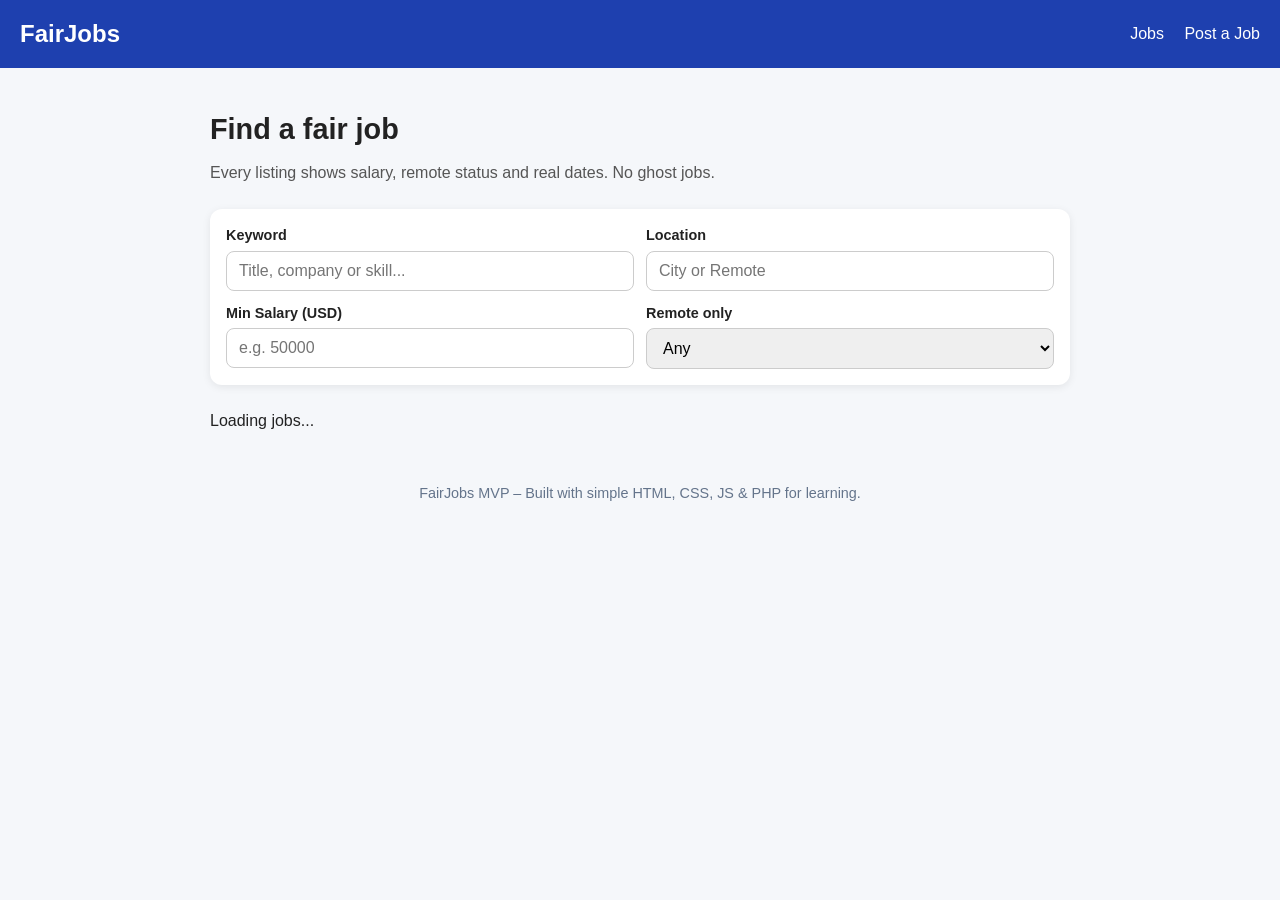
<file: index.html>
<!DOCTYPE html>
<html lang="en">
<head>
  <meta charset="UTF-8">
  <meta name="viewport" content="width=device-width, initial-scale=1.0">
  <title>FairJobs – Transparent Job Listings</title>
  <link rel="stylesheet" href="css/style.css">
</head>
<body>
  <header>
    <div class="logo">FairJobs</div>
    <nav>
      <a href="index.html">Jobs</a>
      <a href="post.html">Post a Job</a>
    </nav>
  </header>

  <div class="container">
    <h1>Find a fair job</h1>
    <p class="subtitle">Every listing shows salary, remote status and real dates. No ghost jobs.</p>

    <!-- Filters -->
    <div class="filters">
      <div class="filter-row">
        <div>
          <label for="search">Keyword</label>
          <input type="text" id="search" placeholder="Title, company or skill...">
        </div>
        <div>
          <label for="location">Location</label>
          <input type="text" id="location" placeholder="City or Remote">
        </div>
      </div>
      <div class="filter-row">
        <div>
          <label for="minSalary">Min Salary (USD)</label>
          <input type="number" id="minSalary" placeholder="e.g. 50000" min="0">
        </div>
        <div>
          <label for="remote">Remote only</label>
          <select id="remote">
            <option value="">Any</option>
            <option value="yes">Remote only</option>
            <option value="hybrid">Hybrid or Remote</option>
          </select>
        </div>
      </div>
    </div>

    <!-- Job list will be filled by JavaScript -->
    <div id="job-list">
      <p>Loading jobs...</p>
    </div>
  </div>

  <footer>
    FairJobs MVP – Built with simple HTML, CSS, JS & PHP for learning.
  </footer>

  <script src="js/app.js"></script>
  <script>
    // Start the listings page
    document.addEventListener('DOMContentLoaded', initListingsPage);
  </script>
</body>
</html>
</file>
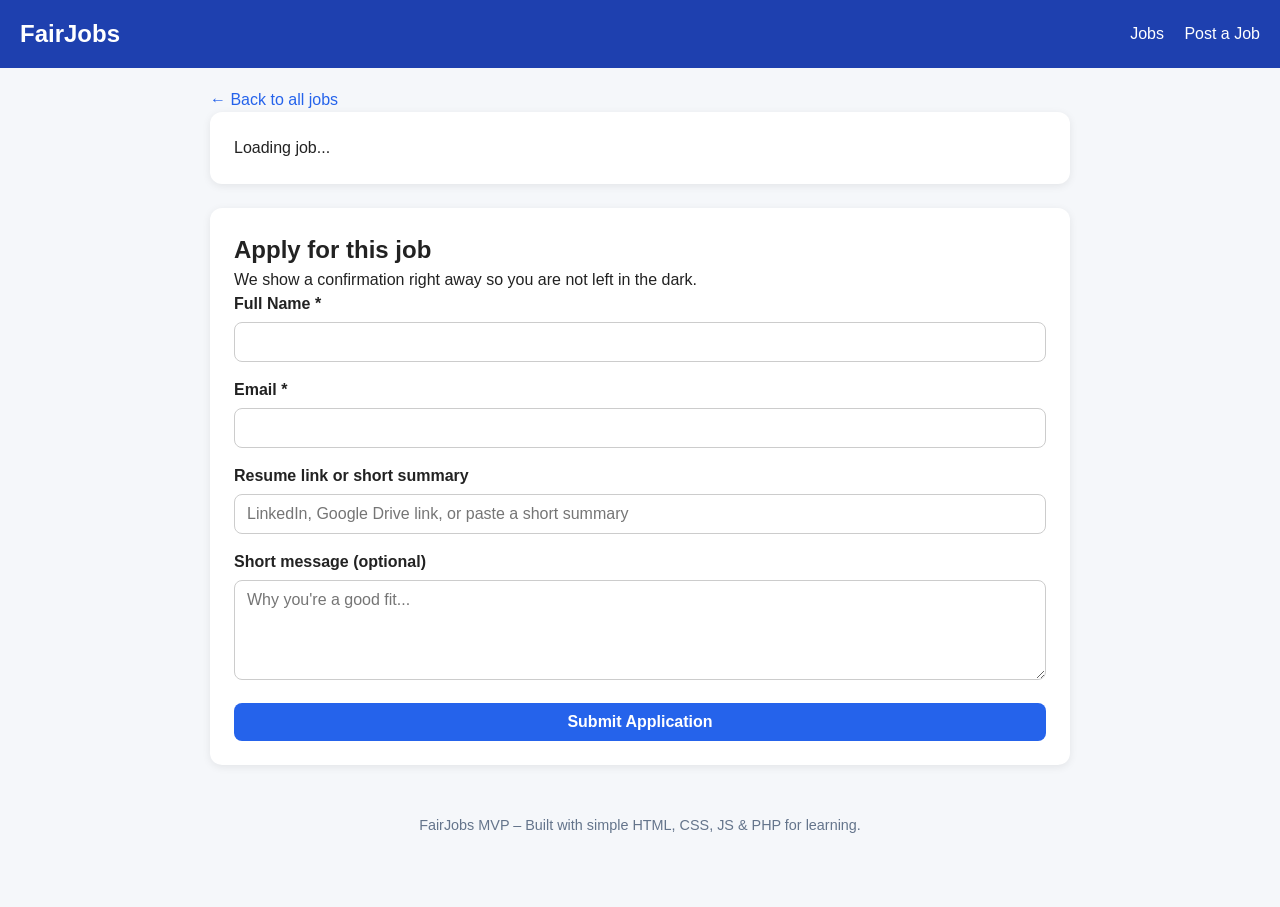
<file: job.html>
<!DOCTYPE html>
<html lang="en">
<head>
  <meta charset="UTF-8">
  <meta name="viewport" content="width=device-width, initial-scale=1.0">
  <title>Job Detail – FairJobs</title>
  <link rel="stylesheet" href="css/style.css">
</head>
<body>
  <header>
    <div class="logo">FairJobs</div>
    <nav>
      <a href="index.html">Jobs</a>
      <a href="post.html">Post a Job</a>
    </nav>
  </header>

  <div class="container">
    <p><a href="index.html">← Back to all jobs</a></p>

    <div id="job-detail" class="job-detail">
      <p>Loading job...</p>
    </div>

    <!-- Apply form -->
    <div class="job-detail" style="margin-top: 24px;">
      <h2>Apply for this job</h2>
      <p>We show a confirmation right away so you are not left in the dark.</p>

      <div id="apply-success" class="success-message"></div>
      <div id="apply-error" class="error-message"></div>

      <form id="apply-form">
        <input type="hidden" id="job_id" name="job_id">

        <div class="form-group">
          <label for="name">Full Name *</label>
          <input type="text" id="name" name="name" required>
        </div>

        <div class="form-group">
          <label for="email">Email *</label>
          <input type="email" id="email" name="email" required>
        </div>

        <div class="form-group">
          <label for="resume">Resume link or short summary</label>
          <input type="text" id="resume" name="resume" placeholder="LinkedIn, Google Drive link, or paste a short summary">
        </div>

        <div class="form-group">
          <label for="message">Short message (optional)</label>
          <textarea id="message" name="message" placeholder="Why you're a good fit..."></textarea>
        </div>

        <button type="submit" class="btn btn-block">Submit Application</button>
      </form>
    </div>
  </div>

  <footer>
    FairJobs MVP – Built with simple HTML, CSS, JS & PHP for learning.
  </footer>

  <script src="js/app.js"></script>
  <script>
    document.addEventListener('DOMContentLoaded', initJobDetailPage);
  </script>
</body>
</html>
</file>
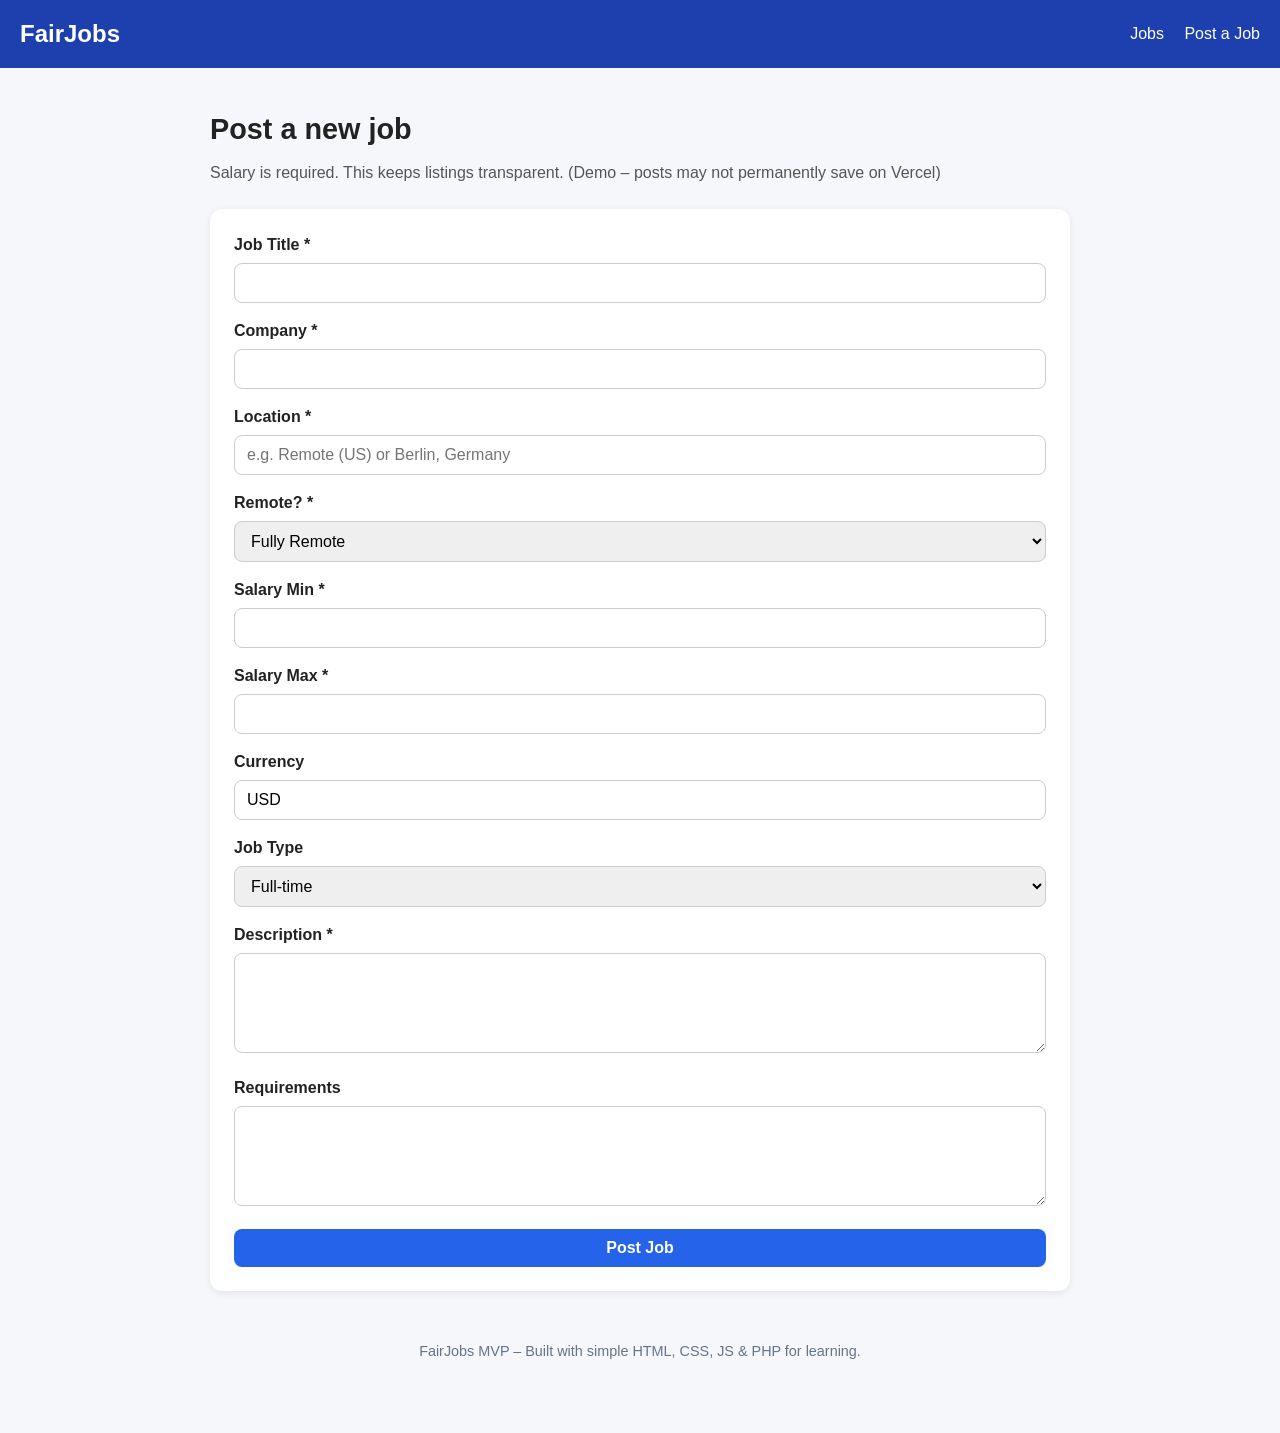
<file: post.html>
<!DOCTYPE html>
<html lang="en">
<head>
  <meta charset="UTF-8">
  <meta name="viewport" content="width=device-width, initial-scale=1.0">
  <title>Post a Job – FairJobs</title>
  <link rel="stylesheet" href="css/style.css">
</head>
<body>
  <header>
    <div class="logo">FairJobs</div>
    <nav>
      <a href="index.html">Jobs</a>
      <a href="post.html">Post a Job</a>
    </nav>
  </header>

  <div class="container">
    <h1>Post a new job</h1>
    <p class="subtitle">Salary is required. This keeps listings transparent. (Demo – posts may not permanently save on Vercel)</p>

    <div id="post-success" class="success-message"></div>
    <div id="post-error" class="error-message"></div>

    <form id="post-form" class="job-detail">
      <div class="form-group">
        <label for="title">Job Title *</label>
        <input type="text" id="title" name="title" required>
      </div>

      <div class="form-group">
        <label for="company">Company *</label>
        <input type="text" id="company" name="company" required>
      </div>

      <div class="form-group">
        <label for="location">Location *</label>
        <input type="text" id="location" name="location" placeholder="e.g. Remote (US) or Berlin, Germany" required>
      </div>

      <div class="form-group">
        <label for="remote">Remote? *</label>
        <select id="remote" name="remote" required>
          <option value="yes">Fully Remote</option>
          <option value="hybrid">Hybrid</option>
          <option value="no">On-site</option>
        </select>
      </div>

      <div class="form-group">
        <label for="salary_min">Salary Min *</label>
        <input type="number" id="salary_min" name="salary_min" required min="0">
      </div>

      <div class="form-group">
        <label for="salary_max">Salary Max *</label>
        <input type="number" id="salary_max" name="salary_max" required min="0">
      </div>

      <div class="form-group">
        <label for="currency">Currency</label>
        <input type="text" id="currency" name="currency" value="USD">
      </div>

      <div class="form-group">
        <label for="type">Job Type</label>
        <select id="type" name="type">
          <option value="Full-time">Full-time</option>
          <option value="Part-time">Part-time</option>
          <option value="Contract">Contract</option>
          <option value="Internship">Internship</option>
        </select>
      </div>

      <div class="form-group">
        <label for="description">Description *</label>
        <textarea id="description" name="description" required></textarea>
      </div>

      <div class="form-group">
        <label for="requirements">Requirements</label>
        <textarea id="requirements" name="requirements"></textarea>
      </div>

      <button type="submit" class="btn btn-block">Post Job</button>
    </form>
  </div>

  <footer>
    FairJobs MVP – Built with simple HTML, CSS, JS & PHP for learning.
  </footer>

  <script src="js/app.js"></script>
  <script>
    document.addEventListener('DOMContentLoaded', initPostPage);
  </script>
</body>
</html>
</file>
<file: css/style.css>
/* ===== Simple, clean, mobile-first styles for FairJobs ===== */
/* Reset and base */
* {
  box-sizing: border-box;
  margin: 0;
  padding: 0;
}

body {
  font-family: -apple-system, BlinkMacSystemFont, "Segoe UI", Roboto, Helvetica, Arial, sans-serif;
  line-height: 1.5;
  color: #222;
  background: #f5f7fa;
  padding-bottom: 40px;
}

a {
  color: #2563eb;
  text-decoration: none;
}
a:hover {
  text-decoration: underline;
}

/* Header */
header {
  background: #1e40af;
  color: white;
  padding: 16px 20px;
  display: flex;
  justify-content: space-between;
  align-items: center;
  flex-wrap: wrap;
  gap: 10px;
}

header .logo {
  font-size: 1.5rem;
  font-weight: bold;
}

header nav a {
  color: white;
  margin-left: 16px;
  font-weight: 500;
}
header nav a:hover {
  text-decoration: underline;
}

/* Main container */
.container {
  max-width: 900px;
  margin: 0 auto;
  padding: 20px;
}

h1 {
  margin: 20px 0 10px;
  font-size: 1.8rem;
}

.subtitle {
  color: #555;
  margin-bottom: 24px;
}

/* Filters */
.filters {
  background: white;
  padding: 16px;
  border-radius: 12px;
  box-shadow: 0 2px 8px rgba(0,0,0,0.08);
  margin-bottom: 24px;
  display: grid;
  gap: 12px;
}

.filters input,
.filters select {
  width: 100%;
  padding: 10px 12px;
  border: 1px solid #ccc;
  border-radius: 8px;
  font-size: 1rem;
}

.filters label {
  font-weight: 600;
  font-size: 0.9rem;
  display: block;
  margin-bottom: 4px;
}

.filter-row {
  display: grid;
  grid-template-columns: 1fr;
  gap: 12px;
}

@media (min-width: 600px) {
  .filter-row {
    grid-template-columns: 1fr 1fr;
  }
}

/* Job cards */
#job-list {
  display: grid;
  gap: 16px;
}

.job-card {
  background: white;
  border-radius: 12px;
  padding: 20px;
  box-shadow: 0 2px 8px rgba(0,0,0,0.08);
  transition: transform 0.15s, box-shadow 0.15s;
}

.job-card:hover {
  transform: translateY(-2px);
  box-shadow: 0 4px 14px rgba(0,0,0,0.12);
}

.job-card h2 {
  font-size: 1.25rem;
  margin-bottom: 6px;
}

.job-card .company {
  color: #555;
  font-weight: 500;
  margin-bottom: 8px;
}

.job-meta {
  display: flex;
  flex-wrap: wrap;
  gap: 8px;
  margin: 10px 0;
  font-size: 0.9rem;
}

.badge {
  display: inline-block;
  padding: 4px 10px;
  border-radius: 20px;
  font-size: 0.8rem;
  font-weight: 600;
}

.badge-remote {
  background: #dcfce7;
  color: #166534;
}
.badge-hybrid {
  background: #fef9c3;
  color: #854d0e;
}
.badge-onsite {
  background: #e0e7ff;
  color: #3730a3;
}
.badge-salary {
  background: #dbeafe;
  color: #1e40af;
}

.job-card .date {
  color: #777;
  font-size: 0.85rem;
}

.btn {
  display: inline-block;
  background: #2563eb;
  color: white;
  padding: 10px 18px;
  border-radius: 8px;
  border: none;
  font-size: 1rem;
  font-weight: 600;
  cursor: pointer;
  text-align: center;
}
.btn:hover {
  background: #1d4ed8;
  text-decoration: none;
}
.btn-secondary {
  background: #64748b;
}
.btn-secondary:hover {
  background: #475569;
}
.btn-block {
  display: block;
  width: 100%;
  margin-top: 12px;
}

/* Job detail page */
.job-detail {
  background: white;
  border-radius: 12px;
  padding: 24px;
  box-shadow: 0 2px 8px rgba(0,0,0,0.08);
}

.job-detail h1 {
  margin-top: 0;
}

.section-title {
  margin: 24px 0 8px;
  font-size: 1.1rem;
  border-bottom: 2px solid #e2e8f0;
  padding-bottom: 4px;
}

/* Forms */
.form-group {
  margin-bottom: 16px;
}

.form-group label {
  display: block;
  font-weight: 600;
  margin-bottom: 6px;
}

.form-group input,
.form-group textarea,
.form-group select {
  width: 100%;
  padding: 10px 12px;
  border: 1px solid #ccc;
  border-radius: 8px;
  font-size: 1rem;
  font-family: inherit;
}

.form-group textarea {
  min-height: 100px;
  resize: vertical;
}

.success-message {
  background: #dcfce7;
  color: #166534;
  padding: 16px;
  border-radius: 8px;
  margin: 16px 0;
  display: none;
}

.error-message {
  background: #fee2e2;
  color: #991b1b;
  padding: 16px;
  border-radius: 8px;
  margin: 16px 0;
  display: none;
}

.empty-state {
  text-align: center;
  padding: 40px 20px;
  color: #64748b;
  background: white;
  border-radius: 12px;
}

/* Footer */
footer {
  text-align: center;
  padding: 30px 20px;
  color: #64748b;
  font-size: 0.9rem;
}
</file>
